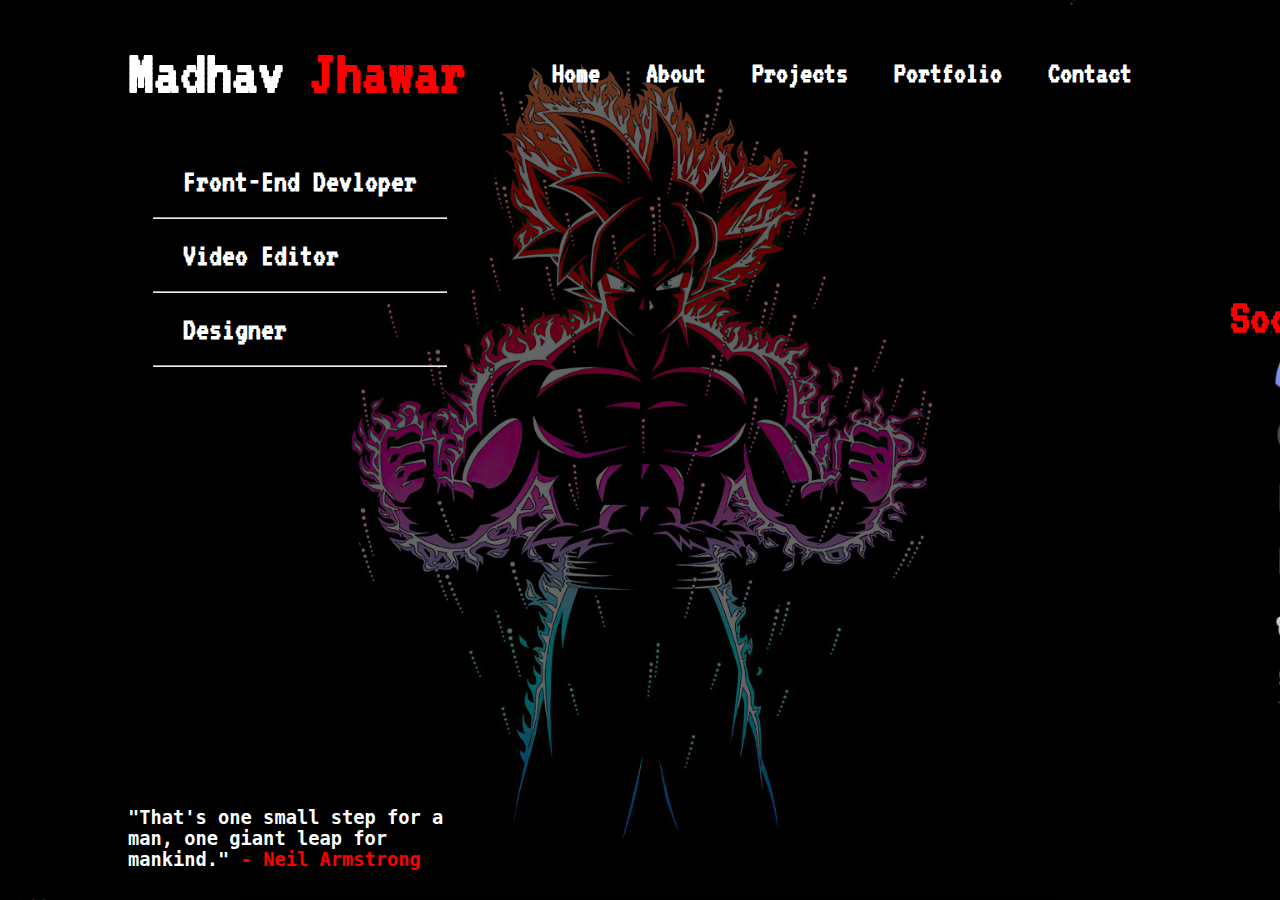
<file: index.html>
<!DOCTYPE html>
<html>
<head>
	<title>Madhav Jhawar</title>
	<link rel="preconnect" href="https://fonts.googleapis.com">
    <link rel="preconnect" href="https://fonts.gstatic.com" crossorigin>
    <link href="https://fonts.googleapis.com/css2?family=VT323&display=swap" rel="stylesheet">
    <link rel="stylesheet" type="text/css" href="style.css">
    <meta charset="UTF-8">
    <link rel="icon" href="stuff/icon.png">
<meta name="google-site-verification" content="2Y_3gQqIrDt6Oh5k7rRovj6YchsneImQvnCU-4Dk0QA" />
<meta property="og:title" content="Madhav :)">
<meta property="og:description" content="Created by Madhav">
<meta property="og:image" content="stuff/desktop-wallpaper-dragon-ball-z-top-quality-dragon-ball-z-background-dragon-ball-super.jpg">
<meta property="og:url" content="madhav32x.github.io">

</head>
<body>
    <div class="hero">
        <nav>
            <h2 class="logo">Madhav <span>Jhawar</span></h2>
            <ul>
                <li><a href="/index.html">Home</a></li>
                <li><a href="/about/index.html">About</a></li>
                <li><a href="/projects/index.html">Projects</a></li>
                <li><a href="/portfolio/index.html">Portfolio</a></li>
                <li><a href="/contact/index.html">Contact</a></li>
            </ul>
        </nav>
            <div class="container">
             <ul>
                  <li><a href="/projects/Websites/index.html">Front-End Devloper</a></li>
                  <hr>
                  <li><a href="/projects/Video Editor/index.html">Video Editor</a></li>
                  <hr>
                  <li><a href="/projects/Designer/index.html">Designer</a></li>
                  <hr>
             </ul>
              <h3>"That's one small step for a man, one giant leap for mankind." <span>- Neil Armstrong</span></h3>
            </div>
        
            <div class="socials">
               <h1><span>Soc</span>ials</h1>
                <ul>
                      <li><a href="https://discord.com/users/778860857031524364"><img src="/stuff/icons/discord.png"></a></li>
                      
                      <li><a href="https://github.com/HarryPotter64"><img src="/stuff/icons/github.png"></a></li>
                      
                     <li><a href="https://www.instagram.com/maadhaavvv/"><img src="/stuff/icons/instagram.png"></a></li>
                        
                      <li><a href="mailto:madhavjhawar64@gmail.com"><img src="/stuff/icons/mail.png"></a></li>
                    
                     <li><a href="https://www.reddit.com/user/harryypotter20"><img src="/stuff/icons/reddit.png"></a></li>
                    
                      <li><a href="https://twitter.com/maadhaavv"><img src="/stuff/icons/twitter.png"></a></li>
                </ul>
            </div>
</body>
</html>
</file>
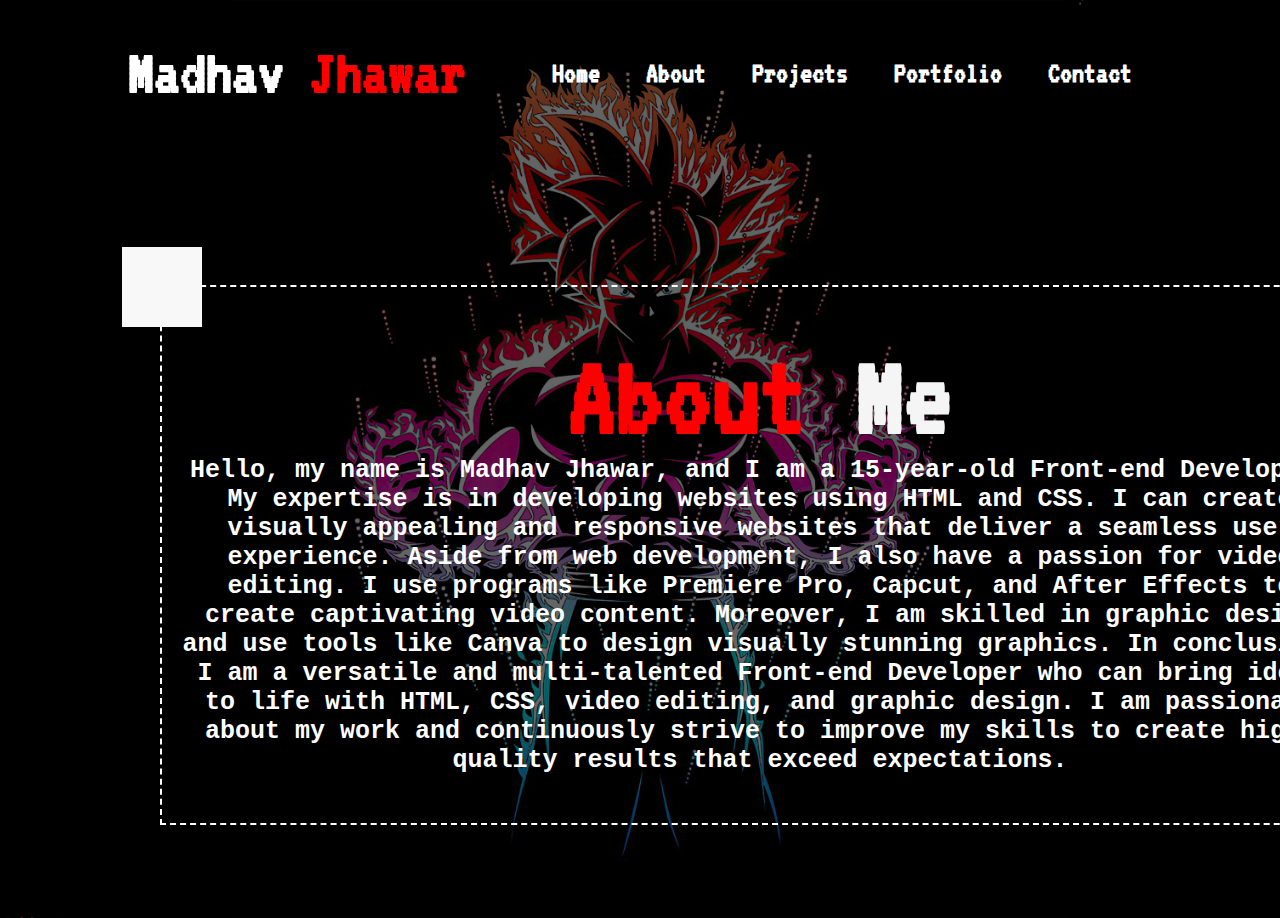
<file: about/index.html>
<!DOCTYPE html>
<html>
<head>
	<title>Madhav Jhawar</title>
	<link rel="preconnect" href="https://fonts.googleapis.com">
    <link rel="preconnect" href="https://fonts.gstatic.com" crossorigin>
    <link href="https://fonts.googleapis.com/css2?family=VT323&display=swap" rel="stylesheet">
    <link rel="stylesheet" type="text/css" href="style.css">
    <meta charset="UTF-8">
    <link rel="icon" href="/stuff/icon.png">
</head>
<body>
    <div class="hero">
        <nav>
            <h2 class="logo">Madhav <span>Jhawar</span></h2>
            <ul>
                <li><a href="/index.html">Home</a></li>
                <li><a href="/about/index.html">About</a></li>
                <li><a href="/projects/index.html">Projects</a></li>
                <li><a href="/portfolio/index.html">Portfolio</a></li>
                <li><a href="/contact/index.html">Contact</a></li>
            </ul>
        </nav>
        <div class="container">
            <h1><span>About</span> Me</h1>
            <p>Hello, my name is Madhav Jhawar, and I am a 15-year-old Front-end Developer. My expertise is in developing websites using HTML and CSS. I can create visually appealing and responsive websites that deliver a seamless user experience.
                Aside from web development, I also have a passion for video editing. I use programs like Premiere Pro, Capcut, and After Effects to create captivating video content.
                Moreover, I am skilled in graphic design and use tools like Canva to design visually stunning graphics.
                In conclusion, I am a versatile and multi-talented Front-end Developer who can bring ideas to life with HTML, CSS, video editing, and graphic design. I am passionate about my work and continuously strive to improve my skills to create high-quality results that exceed expectations.
            </p>
        </div>
    </div>
</body>
</html>
</file>
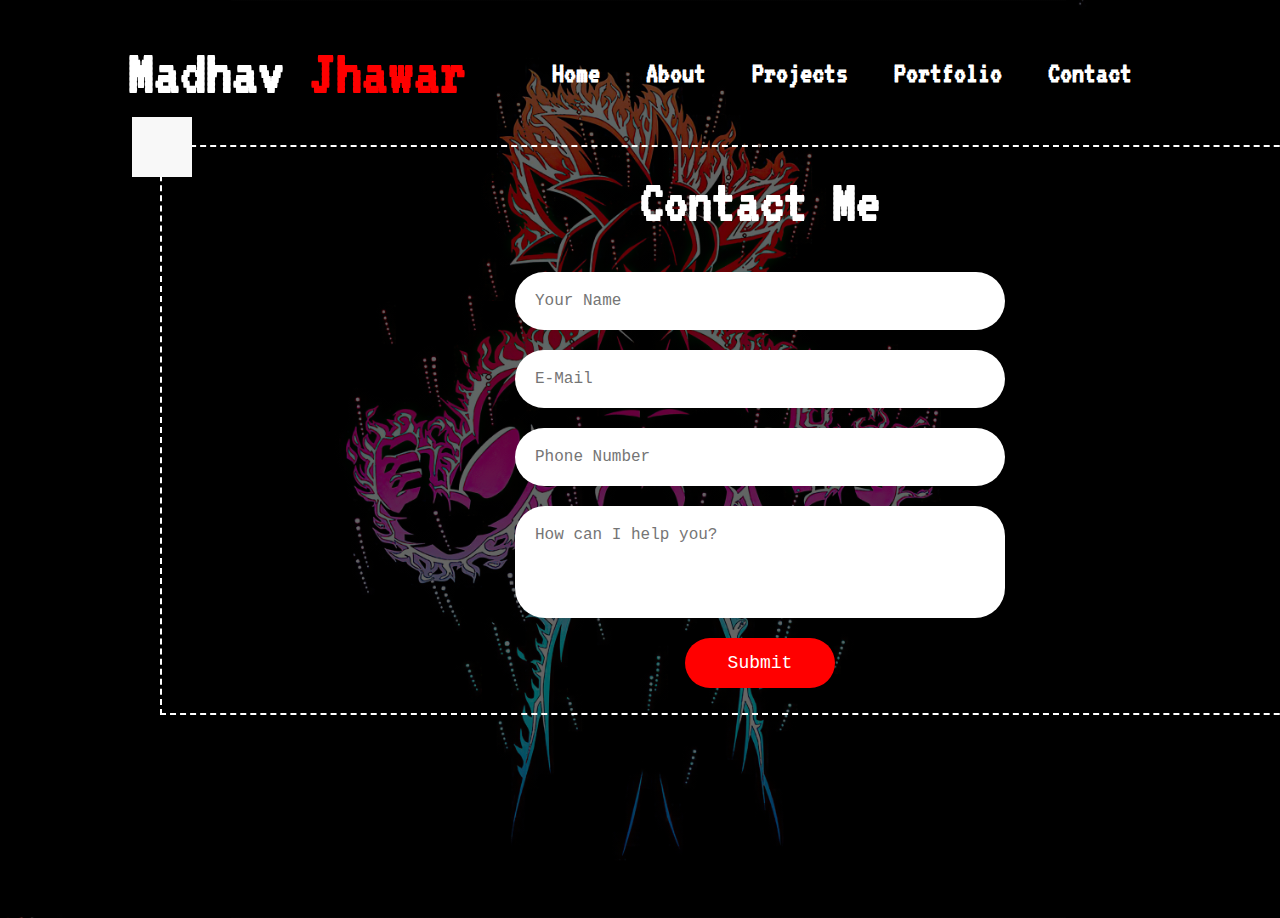
<file: contact/index.html>
<!DOCTYPE html>
<html>
<head>
	<title>Madhav Jhawar</title>
	<link rel="preconnect" href="https://fonts.googleapis.com">
    <link rel="preconnect" href="https://fonts.gstatic.com" crossorigin>
    <link href="https://fonts.googleapis.com/css2?family=VT323&display=swap" rel="stylesheet">
    <link rel="stylesheet" type="text/css" href="style.css">
    <meta charset="UTF-8">
    <link rel="icon" href="/stuff/icon.png">
</head>
<body>
    <div class="hero">
        <nav>
            <h2 class="logo">Madhav <span>Jhawar</span></h2>
            <ul>
                <li><a href="/index.html">Home</a></li>
                <li><a href="/about/index.html">About</a></li>
                <li><a href="/projects/index.html">Projects</a></li>
                <li><a href="/portfolio/index.html">Portfolio</a></li>
                <li><a href="/contact/index.html">Contact</a></li>
            </ul>
        </nav>
        <div class="container">
        <div class="form">
            <form   action="https://formspree.io/f/xpzedklz"
            method="POST">
                <h1>Contact Me</h1>
                <input type="text" id="name" name="Name" placeholder="Your Name" required>
                <input type="email" id="email" name="emaill" placeholder="E-Mail" required>
                <input type="text" id="phone" name="phone" placeholder="Phone Number" required>
                <textarea id="message" name="message" rows="4" placeholder="How can I help you?" required></textarea>
                <button type="submit">Submit</button>
            </form>
        </div>
        </div>
    </div>
</body>
</html>
</file>
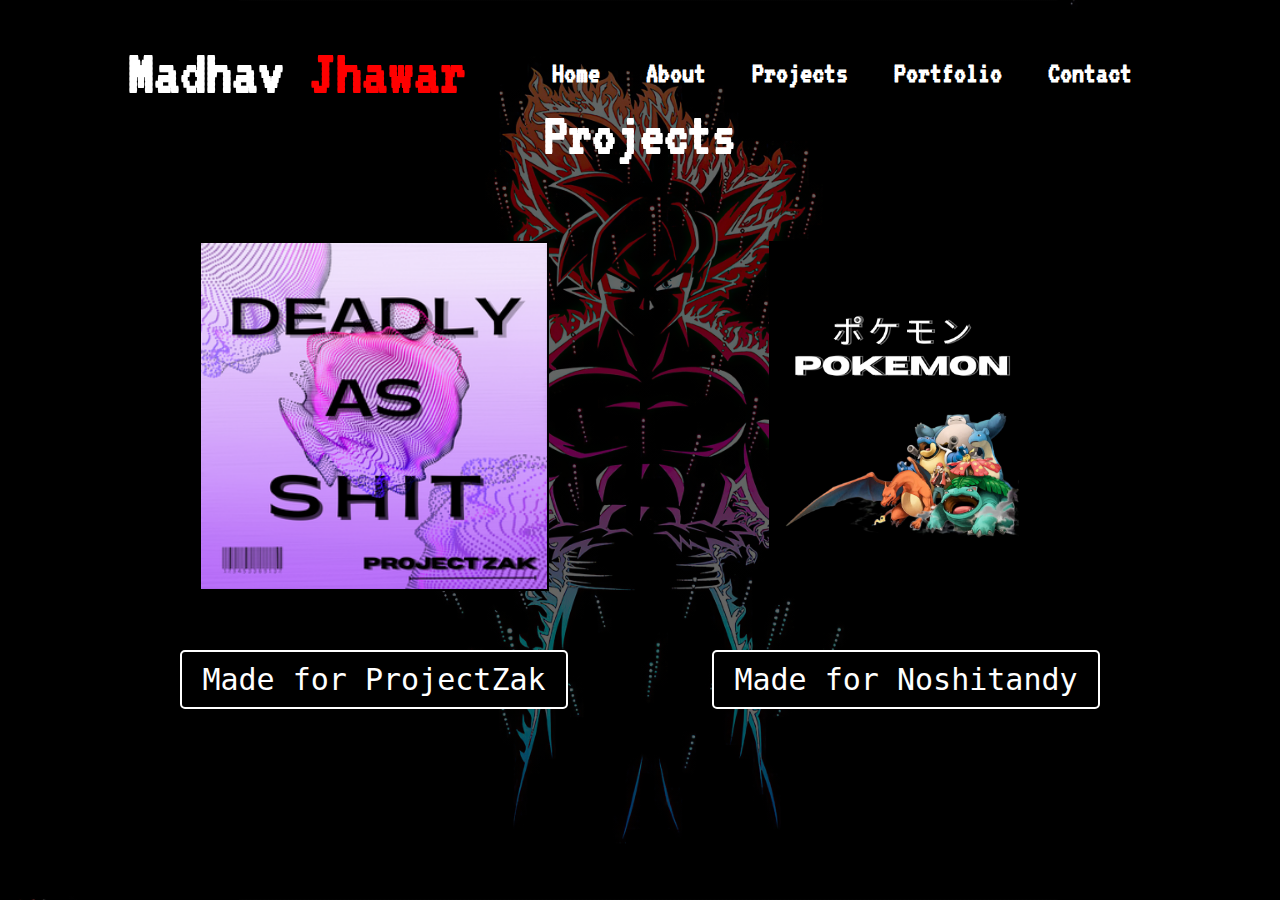
<file: projects/Designer/index.html>
<!DOCTYPE html>
<html>
<head>
	<title>Madhav Jhawar</title>
	<link rel="preconnect" href="https://fonts.googleapis.com">
    <link rel="preconnect" href="https://fonts.gstatic.com" crossorigin>
    <link href="https://fonts.googleapis.com/css2?family=VT323&display=swap" rel="stylesheet">
    <link rel="stylesheet" type="text/css" href="style.css">
    <meta charset="UTF-8">
    <link rel="icon" href="/stuff/icon.png">
</head>
<body>
    <div class="hero">
        <nav>
            <h2 class="logo">Madhav <span>Jhawar</span></h2>
            <ul>
                <li><a href="/index.html">Home</a></li>
                <li><a href="/about/index.html">About</a></li>
                <li><a href="/projects/index.html">Projects</a></li>
                <li><a href="/portfolio/index.html">Portfolio</a></li>
                <li><a href="/contact/index.html">Contact</a></li>
            </ul>
        </nav>
        <div class="container">
            <h1>Projects</h1>
            <br>
            <div class="project">
                <div class="project1">
                    <a href="#"><img src="/stuff/projects/FUCK.png"></a>
                    <br>
                    <a href="#" class="btn">Made for ProjectZak</a>
                </div>
                <div class="project2">
                    <a href="#"><img src="/stuff/projects/pokemon v2.png"></a>
                    <br>
                    <a href="#" class="btn">Made for Noshitandy</a>
                </div>
            </div>
            </div>
    </div>
</body>
</html>
</file>
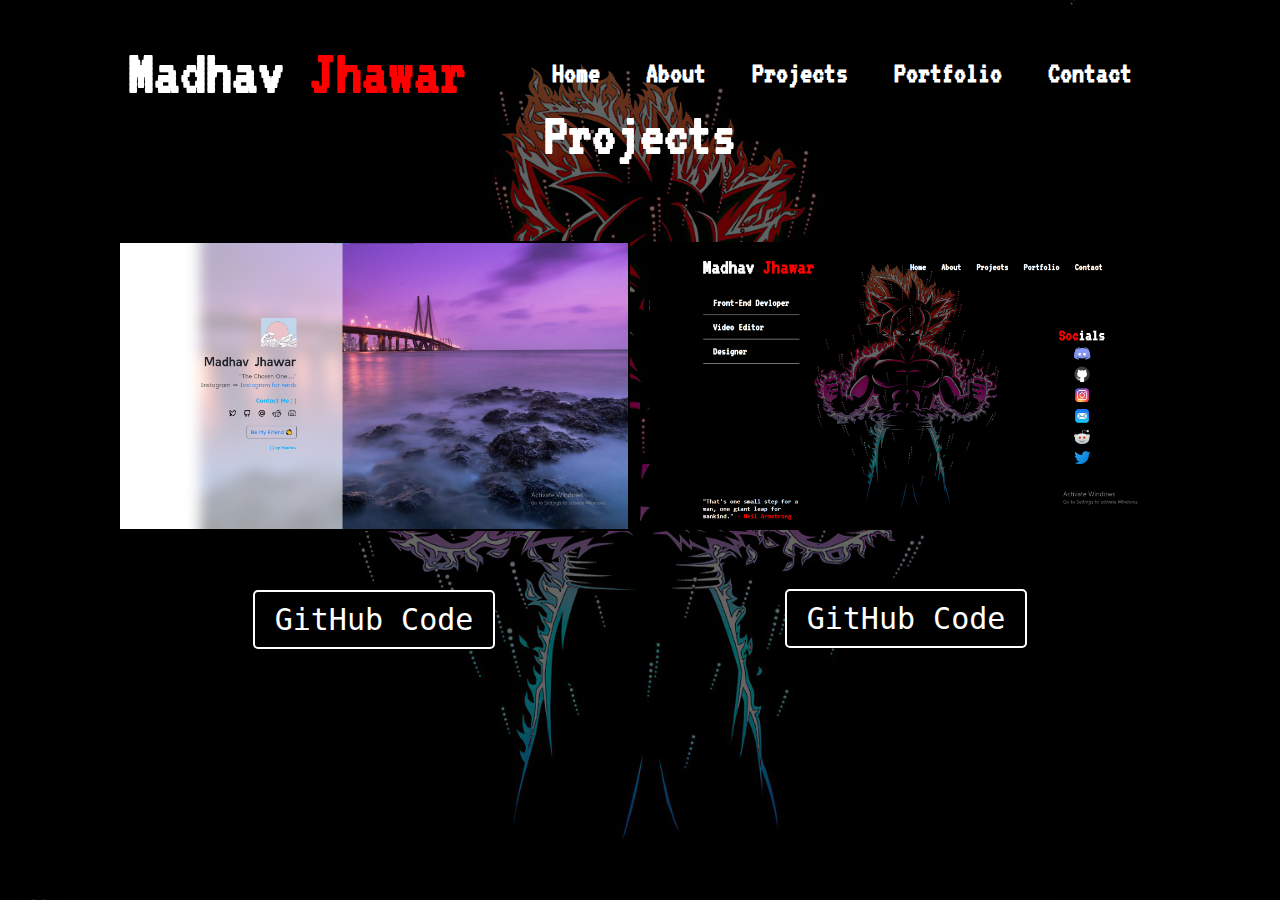
<file: projects/Websites/index.html>
<!DOCTYPE html>
<html>
<head>
	<title>Madhav Jhawar</title>
	<link rel="preconnect" href="https://fonts.googleapis.com">
    <link rel="preconnect" href="https://fonts.gstatic.com" crossorigin>
    <link href="https://fonts.googleapis.com/css2?family=VT323&display=swap" rel="stylesheet">
    <link rel="stylesheet" type="text/css" href="style.css">
    <meta charset="UTF-8">
    <link rel="icon" href="/stuff/icon.png">
</head>
<body>
      
    <div class="hero">
        <nav>
            <h2 class="logo">Madhav <span>Jhawar</span></h2>
            <ul>
                <li><a href="/index.html">Home</a></li>
                <li><a href="/about/index.html">About</a></li>
                <li><a href="/projects/index.html">Projects</a></li>
                <li><a href="/portfolio/index.html">Portfolio</a></li>
                <li><a href="/contact/index.html">Contact</a></li>
            </ul>
        </nav>
        <div class="container">
        <h1>Projects</h1>
        <br>
        <div class="project">
            <div class="project1">
                <a href="https://madhav64x.github.io"><img src="/stuff/projects/Screenshot 2023-02-25 192844.png"></a>
                <br>
                <a href="https://github.com/HarryPotter64/harrypotter64.github.io" class="btn">GitHub Code</a>
            </div>
            <div class="project2">
                <a href="#"><img src="/stuff/projects/2.png"></a>
                <br>
                <a href="#" class="btn">GitHub Code</a>
            </div>
        </div>
        </div>
    </div>
</body>
</html>
</file>
<file: style.css>
*{
    padding: 0;
    margin: 0;
    box-sizing: border-box;
    font-family: 'VT323', monospace;
}

.hero{
    height:  100vh;
    width: 100%;
    background: rgb(0,0,0);
    background-image: linear-gradient(rgba(0,0,0,0.6),rgba(0,0,0,0.6)), url(/stuff/background.jpg);
    background-size: cover;
    background-position: center;
}

nav{
    display: flex;
    align-items: center;
    justify-content: space-between;
    padding-top: 40px;
    padding-left: 10%;
    padding-right: 10%;
}

.logo{
    color: white;
    font-size: 65px;
}
span{
    color: red;
}
nav ul li{
    list-style-type: none;
    display: inline-block;
    padding: 10px 20px;
    font-size: 30px;
}

nav ul li a{
    color: white;
    text-decoration: none;
    font-weight: bold;
}

nav ul li a:hover{
    color: red;
    transition: .3s;
}


.container{
    width: 600px;
    height: 85%;
    display: flex;
    align-items: center;
    justify-content: space-between;
    padding-top: 40px;
    padding-left: 10%;
    padding-right: 10%;
    flex-direction: column;
}

.container ul li{
    list-style-type: none;
    display: inline-block;
    padding: 20px 30px;
    font-size: 30px;
}

.container ul li a{
    color: white;
    text-decoration: none;
    font-weight: bold;
    font-size: 32px;
}

.container ul li a:hover{
    color: red;
    transition: .3s;
}

.container ul li a:hover{
    color: red;
    transition: .3s;
}

.container ul li a:hover{
    color: red;
    transition: .3s;
}

hr{
    color: white;
    width: 100%;
}

h3{
    color:white;
    font-family: 'Chivo Mono', monospace;
}
h3 span{
    color: red;
    font-family: 'Chivo Mono', monospace;
}

.socials{
    width: 600px;
    display: flex;
    align-items: center;
    justify-content: space-evenly;
    padding-top: 40px;
    padding-left: 10%;
    padding-right: 10%;
    flex-direction: column;
    position: fixed;
    left: 1000px;
    bottom: 180px;
}

.socials h1{
    color: white;
    font-size: 50px;
}

.socials ul li a img{
    height: 60px;
    width: 60px;
}

img {
    border:3px solid #000000;
    border-radius: 15px;
  }

img:hover {
    border:3px solid rgb(255, 0, 0);
    transition: .3s;
  }

.socials h1 span{
    color: rgb(255, 0, 0);
  }
</file>
<file: about/style.css>
*{
    padding: 0;
    margin: 0;
    box-sizing: border-box;
    font-family: 'VT323', monospace;
}

body{
    overflow-anchor: none;
    overflow: hidden;
}

.hero{
    height:  102vh;
    width: 100%;
    background: rgb(0,0,0);
    background-image: linear-gradient(rgba(0,0,0,0.6),rgba(0,0,0,0.6)), url(/stuff/background.jpg);
    background-size: cover;
    background-position: center;
}

nav{
    display: flex;
    align-items: center;
    justify-content: space-between;
    padding-top: 40px;
    padding-left: 10%;
    padding-right: 10%;
}

.logo{
    color: white;
    font-size: 65px;
}
span{
    color: red;
}
nav ul li{
    list-style-type: none;
    display: inline-block;
    padding: 10px 20px;
    font-size: 30px;
}

nav ul li a{
    color: white;
    text-decoration: none;
    font-weight: bold;
}

nav ul li a:hover{
    color: red;
    transition: .3s;
}

.container{
    align-items: center;
    border: 2px dashed #ffffff;
    display: flex;
    flex-direction: column;
    justify-content: center;
    margin-top: 20vh;
    min-height: 60vh;
    padding: 20px;
    position: relative;
    text-align: center;
    width: 1200px;
    left: 160px;
}

.container h1{
    color: whitesmoke;
    font-size: 120px;
    font-weight: bold;
}
.container h1:hover{
    color: red;
    transition: .3s;
}

.container h1 span:hover{
    color: whitesmoke;
    transition: .3s;
}

.container p{
    color: white;
    font-family: 'Chivo Mono', monospace;
    font-size: 25px;
    font-weight: bold;
}
.container:before {
    animation: rotatee 1.5s ease infinite;
    background-color: #f8f8f8;
    content: "";
    position: absolute;
}
.container:before {
    height: 80px;
    left: -40px;
    top: -40px;
    width: 80px;
}
:before {
    box-sizing: border-box;
}
@keyframes rotatee {
    0%   {rotate: 0deg;}
    25%  {rotate: 90deg;}
    50%  {rotate: 90deg; height: 55px; width: 55px;}
    75%  {rotate: 90deg;}
    100% {rotate: 90deg;}
}
.container:after {
    animation: rotate 1.5s ease infinite;
    background-color: #f8f8f8;
    content: "";
    position: absolute;
}
.container:after {
    bottom: -25px;
    height: 50px;
    right: -25px;
    width: 50px;
}
:after {
    box-sizing: border-box;
}

@keyframes rotate {
    0%   {rotate: 0deg;}
    25%  {rotate: 90deg;}
    50%  {rotate: 90deg; height: 65px; width: 65px;}
    75%  {rotate: 90deg;}
    100% {rotate: 90deg;}
}
</file>
<file: contact/style.css>
*{
    padding: 0;
    margin: 0;
    box-sizing: border-box;
    font-family: 'VT323', monospace;
}

body{
    overflow-anchor: none;
    overflow: hidden;
}

.hero{
    height:  102vh;
    width: 100%;
    background: rgb(0,0,0);
    background-image: linear-gradient(rgba(0,0,0,0.6),rgba(0,0,0,0.6)), url(/stuff/background.jpg);
    background-size: cover;
    background-position: center;
}

nav{
    display: flex;
    align-items: center;
    justify-content: space-between;
    padding-top: 40px;
    padding-left: 10%;
    padding-right: 10%;
}

.logo{
    color: white;
    font-size: 65px;
}
span{
    color: red;
}
nav ul li{
    list-style-type: none;
    display: inline-block;
    padding: 10px 20px;
    font-size: 30px;
}

nav ul li a{
    color: white;
    text-decoration: none;
    font-weight: bold;
}

nav ul li a:hover{
    color: red;
    transition: .3s;
}

.form{
    width: 100%;
    height: auto;
    display: flex;
    align-items: center;
    justify-content: space-around;
}

form{
    display: flex;
    flex-direction: column;
    padding: 2vw 4vw;
    width: 90%;
    max-width: 600px;
    border-radius: 10px;
    background:transparent;
}

form h1{
    font-size: 60px;
    color: white;
    font-weight: bold;
    margin-bottom: 20px;
}
form input, form textarea{
    border: 0;
    margin: 10px 0;
    padding: 20px;
    outline: none;
    background: white;
    font-size: 16px;
    width: 490px;
    margin: 20px auto 0;
    border-radius: 30px;
    font-family: 'Chivo Mono', monospace;
    resize: none;
}

form button{
    padding: 15px;
    background-color: red;
    color: white;
    font-size: 18px;
    border: 0;
    outline: none;
    cursor: pointer;
    width: 150px;
    margin: 20px auto 0;
    border-radius: 30px;
    font-family: 'Chivo Mono', monospace;
}

button:hover{
    color: black;
    transition: transform .5s,box-shadow .5s;
    transition: .3s ease-in-out;
    transform: translateY(-10px);
    
}

.container{
    align-items: center;
    border: 2px dashed #ffffff;
    display: flex;
    flex-direction: column;
    justify-content: center;
    height: 570px;
    padding: 10px;
    position: relative;
    text-align: center;
    width: 1200px;
    left: 160px;
    top: 40px;
}

.container:before {
    animation: rotatee 1.5s ease infinite;
    background-color: #f8f8f8;
    content: "";
    position: absolute;
}
.container:before {
    height: 60px;
    left: -30px;
    top: -30px;
    width: 60px;
}
:before {
    box-sizing: border-box;
}
@keyframes rotatee {
    0%   {rotate: 0deg;}
    25%  {rotate: 90deg;}
    50%  {rotate: 90deg; height: 55px; width: 55px;}
    75%  {rotate: 90deg;}
    100% {rotate: 90deg;}
}
.container:after {
    animation: rotate 1.5s ease infinite;
    background-color: #f8f8f8;
    content: "";
    position: absolute;
}
.container:after {
    bottom: -25px;
    height: 50px;
    right: -25px;
    width: 50px;
}
:after {
    box-sizing: border-box;
}

@keyframes rotate {
    0%   {rotate: 0deg;}
    25%  {rotate: 90deg;}
    50%  {rotate: 90deg; height: 65px; width: 65px;}
    75%  {rotate: 90deg;}
    100% {rotate: 90deg;}
}
</file>
<file: projects/Designer/style.css>
*{
    padding: 0;
    margin: 0;
    box-sizing: border-box;
    font-family: 'VT323', monospace;
}

.hero{
    height:  100vh;
    width: 100%;
    background: rgb(0,0,0);
    background-image: linear-gradient(rgba(0,0,0,0.6),rgba(0,0,0,0.6)), url(/stuff/background.jpg);
    background-size: cover;
    background-position: center;
}

nav{
    display: flex;
    align-items: center;
    justify-content: space-between;
    padding-top: 40px;
    padding-left: 10%;
    padding-right: 10%;
}

.logo{
    color: white;
    font-size: 65px;
}
span{
    color: red;
}
nav ul li{
    list-style-type: none;
    display: inline-block;
    padding: 10px 20px;
    font-size: 30px;
}

nav ul li a{
    color: white;
    text-decoration: none;
    font-weight: bold;
}

nav ul li a:hover{
    color: red;
    transition: .3s;
} 

.container{
    text-align: center;
}
h1{
    color: white;
    font-size: 60px;
    text-decoration: none;
}

.project {
    display: flex;
    justify-content: center;
    align-items: center;
    margin-top: 50px;
  }
  
  .project1, .project2 {
    width: 40%;
    display: flex;
    flex-direction: column;
    align-items: center;
    margin: 0 10px;
  }
  
  .project1 img, .project2 img {
    width: 100%;
    height: 350px;
    border: 2px solid rgb(0, 0, 0);
    margin-top: 10px;
    margin-bottom: 20px;
  }
  
  .btn {
    margin-top: 20px;
    padding: 10px 20px;
    background-color: #000000;
    color: #fff;
    border: 2px solid white;
    border-radius: 5px;
    font-size: 30px;
    cursor: pointer;
    text-decoration: none; 
    font-family: 'Chivo Mono', monospace;
    position: relative;
  }
  
  .btn::before {
    content: "";
    position: absolute;
    width: 100%;
    height: 0%;
    bottom: 0;
    left: 0;
    background-color: white;
    opacity: 0.5;
    transition: height 0.2s ease-out, opacity 0.5s ease-in;
  }
  
  .btn:hover::before {
    height: 100%;
    opacity: 0;
  }
  
  .btn:hover {
    background-color: #ffffff;
    color: black;
    transform: translateY(-10px);
    transition: .3s ease-in-out;
  }

  img:hover {
    border-color: #ffffff;
    transform: translateY(-10px);
    transition: .3s ease-in-out;
  }
</file>
<file: projects/Websites/style.css>
*{
    padding: 0;
    margin: 0;
    box-sizing: border-box;
    font-family: 'VT323', monospace;
}

.hero{
    height:  100vh;
    width: 100%;
    background: rgb(0,0,0);
    background-image: linear-gradient(rgba(0,0,0,0.6),rgba(0,0,0,0.6)), url(/stuff/background.jpg);
    background-size: cover;
    background-position: center;
}

nav{
    display: flex;
    align-items: center;
    justify-content: space-between;
    padding-top: 40px;
    padding-left: 10%;
    padding-right: 10%;
}

.logo{
    color: white;
    font-size: 65px;
}
span{
    color: red;
}
nav ul li{
    list-style-type: none;
    display: inline-block;
    padding: 10px 20px;
    font-size: 30px;
}

nav ul li a{
    color: white;
    text-decoration: none;
    font-weight: bold;
}

nav ul li a:hover{
    color: red;
    transition: .3s;
}

.container{
    text-align: center;
}
h1{
    color: white;
    font-size: 60px;
    text-decoration: none;
}

.project {
    display: flex;
    justify-content: center;
    align-items: center;
    margin-top: 50px;
  }
  
  .project1, .project2 {
    width: 40%;
    display: flex;
    flex-direction: column;
    align-items: center;
    margin: 0 10px;
  }
  
  .project1 img, .project2 img {
    width: 100%;
    height: auto;
    border: 2px solid rgb(0, 0, 0);
    margin-top: 10px;
    margin-bottom: 20px;
  }
  
  .btn {
    margin-top: 20px;
    padding: 10px 20px;
    background-color: #000000;
    color: #fff;
    border: 2px solid white;
    border-radius: 5px;
    font-size: 30px;
    cursor: pointer;
    text-decoration: none; 
    font-family: 'Chivo Mono', monospace;
    position: relative;
  }
  
  .btn::before {
    content: "";
    position: absolute;
    width: 100%;
    height: 0%;
    bottom: 0;
    left: 0;
    background-color: white;
    opacity: 0.5;
    transition: height 0.2s ease-out, opacity 0.5s ease-in;
  }
  
  .btn:hover::before {
    height: 100%;
    opacity: 0;
  }
  
  .btn:hover {
    background-color: #ffffff;
    color: black;
    transform: translateY(-10px);
    transition: .3s ease-in-out;
  }

  img:hover {
    border-color: #ffffff;
    transform: translateY(-10px);
    transition: .3s ease-in-out;
  }
</file>
